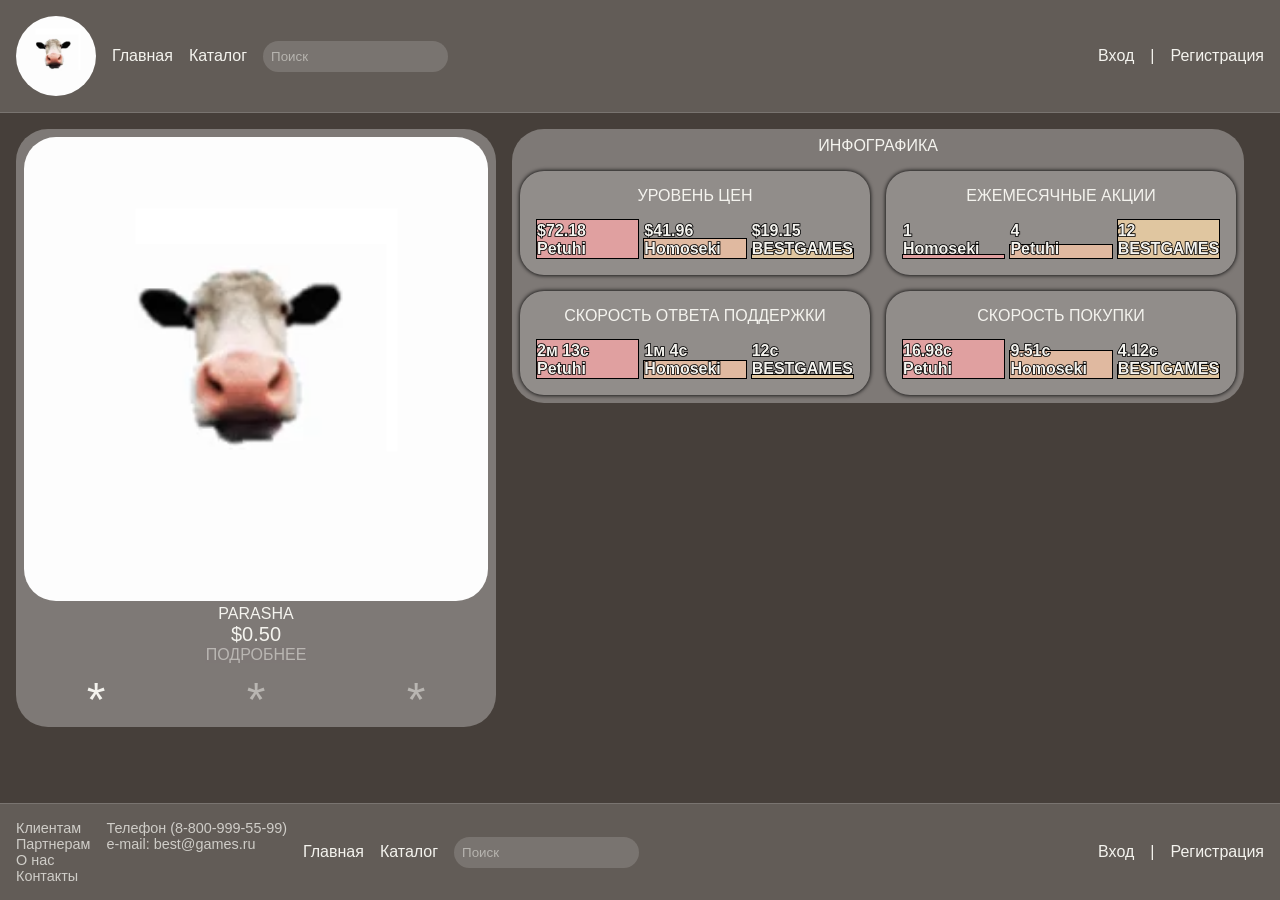
<file: module_a/src/index.html>
<!DOCTYPE html>
<html lang="en">
<head>
  <meta charset="UTF-8">
  <link rel="icon" href="assets/images/logo.png">
  <link rel="stylesheet" href="assets/styles/reset.css">
  <link rel="stylesheet" href="assets/styles/global.css">
  <link rel="stylesheet" href="assets/styles/index.css">
  <title>BESTGAMES</title>
</head>
<body>
  <header>
    <img src="assets/images/logo.png" class="main-logo">
    <nav class="main-nav">
      <div class="main-nav__pages">
        <a href="index.html" class="main-nav__page-link main-nav__page-link--current">Главная</a>
        <a href="catalog.html" class="main-nav__page-link">Каталог</a>
        <a href="index.html" class="main-nav__search-link"><input class="main-nav__search" placeholder="Поиск"></a>
      </div>
      <div class="main-nav__auth">
        <a href="login.html" class="main-nav__page-link">Вход</a>
        <span>|</span>
        <a href="register.html" class="main-nav__page-link">Регистрация</a>
      </div>
    </nav>
  </header>
  <main>
    <div class="slider">
      <input type="radio" name="slider" class="slider__radio" id="slide1" checked>
      <input type="radio" name="slider" class="slider__radio" id="slide2">
      <input type="radio" name="slider" class="slider__radio" id="slide3">
      <div class="slider__slides-wrapper">
        <div class="slider__slides">
          <div class="slider__slide">
            <img src="assets/images/logo.png">
            <div class="slider__slide-info">
              <span class="slider__game-title">PARASHA</span>
              <span class="slider__game-price">$0.50</span>
              <a href="index.html" class="slider__more-btn">ПОДРОБНЕЕ</a>
            </div>
          </div>
          <div class="slider__slide">
            <img src="assets/images/ziploc_tree.png">
            <div class="slider__slide-info">
              <span class="slider__game-title">KAKAIN</span>
              <span class="slider__game-price">$299.00</span>
              <a href="index.html" class="slider__more-btn">ПОДРОБНЕЕ</a>
            </div>
          </div>
          <div class="slider__slide">
            <img src="assets/images/vcr_frame.png">
            <div class="slider__slide-info">
              <span class="slider__game-title">TYLER</span>
              <span class="slider__game-price">$100.00</span>
              <a href="index.html" class="slider__more-btn">ПОДРОБНЕЕ</a>
            </div>
          </div>
        </div>
      </div>
      <div class="slider__controls">
        <label for="slide1">*</label>
        <label for="slide2">*</label>
        <label for="slide3">*</label>
      </div>
    </div>
    <div class="infographic">
      <div class="infographic__title">ИНФОГРАФИКА</div>
      <div class="infographic__graphs">
        <div class="graph graph--prices-graph infographic__graph">
          <div class="graph__title">УРОВЕНЬ ЦЕН</div>
          <div class="graph__elems prices-graph__elems">
            <div class="graph__elem prices-graph__elem">
              <div class="graph__elem-value">$72.18</div>
              <div class="graph__elem-name">Petuhi</div>
            </div>
            <div class="graph__elem prices-graph__elem">
              <div class="graph__elem-value">$41.96</div>
              <div class="graph__elem-name">Homoseki</div>
            </div>
            <div class="graph__elem prices-graph__elem">
              <div class="graph__elem-value">$19.15</div>
              <div class="graph__elem-name">BESTGAMES</div>
            </div>
          </div>
        </div>
        <div class="graph graph--discounts-graph infographic__graph">
          <div class="graph__title">ЕЖЕМЕСЯЧНЫЕ АКЦИИ</div>
          <div class="graph__elems discounts-graph__elems">
            <div class="graph__elem discounts-graph__elem">
              <div class="graph__elem-value">1</div>
              <div class="graph__elem-name">Homoseki</div>
            </div>
            <div class="graph__elem discounts-graph__elem">
              <div class="graph__elem-value">4</div>
              <div class="graph__elem-name">Petuhi</div>
            </div>
            <div class="graph__elem discounts-graph__elem">
              <div class="graph__elem-value">12</div>
              <div class="graph__elem-name">BESTGAMES</div>
            </div>
          </div>
        </div>
        <div class="graph graph--support-graph infographic__graph">
          <div class="graph__title">СКОРОСТЬ ОТВЕТА ПОДДЕРЖКИ</div>
          <div class="graph__elems support-graph__elems">
            <div class="graph__elem support-graph__elem">
              <div class="graph__elem-value">2м 13с</div>
              <div class="graph__elem-name">Petuhi</div>
            </div>
            <div class="graph__elem support-graph__elem">
              <div class="graph__elem-value">1м 4с</div>
              <div class="graph__elem-name">Homoseki</div>
            </div>
            <div class="graph__elem support-graph__elem">
              <div class="graph__elem-value">12с</div>
              <div class="graph__elem-name">BESTGAMES</div>
            </div>
          </div>
        </div>
        <div class="graph graph--buy-graph infographic__graph">
          <div class="graph__title">СКОРОСТЬ ПОКУПКИ</div>
          <div class="graph__elems buy-graph__elems">
            <div class="graph__elem buy-graph__elem">
              <div class="graph__elem-value">16.98с</div>
              <div class="graph__elem-name">Petuhi</div>
            </div>
            <div class="graph__elem buy-graph__elem">
              <div class="graph__elem-value">9.51с</div>
              <div class="graph__elem-name">Homoseki</div>
            </div>
            <div class="graph__elem buy-graph__elem">
              <div class="graph__elem-value">4.12с</div>
              <div class="graph__elem-name">BESTGAMES</div>
            </div>
          </div>
        </div>
      </div>
    </div>
  </main>
  <footer>
    <div class="footer__info">
      <span class="footer__info-chapter">Клиентам</span>
      <span class="footer__info-chapter">Партнерам</span>
      <span class="footer__info-chapter">О нас</span>
      <span class="footer__info-chapter">Контакты</span>
    </div>
    <div class="footer__contacts">
      <span class="footer__contact">Телефон (8-800-999-55-99)</span>
      <span class="footer__contact">e-mail: best@games.ru</span>
    </div>
    <nav class="main-nav">
      <div class="main-nav__pages">
        <a href="index.html" class="main-nav__page-link main-nav__page-link--current">Главная</a>
        <a href="catalog.html" class="main-nav__page-link">Каталог</a>
        <a href="index.html" class="main-nav__search-link"><input class="main-nav__search" placeholder="Поиск"></a>
      </div>
      <div class="main-nav__auth">
        <a href="login.html" class="main-nav__page-link">Вход</a>
        <span>|</span>
        <a href="register.html" class="main-nav__page-link">Регистрация</a>
      </div>
    </nav>
  </footer>
</body>
</html>
</file>
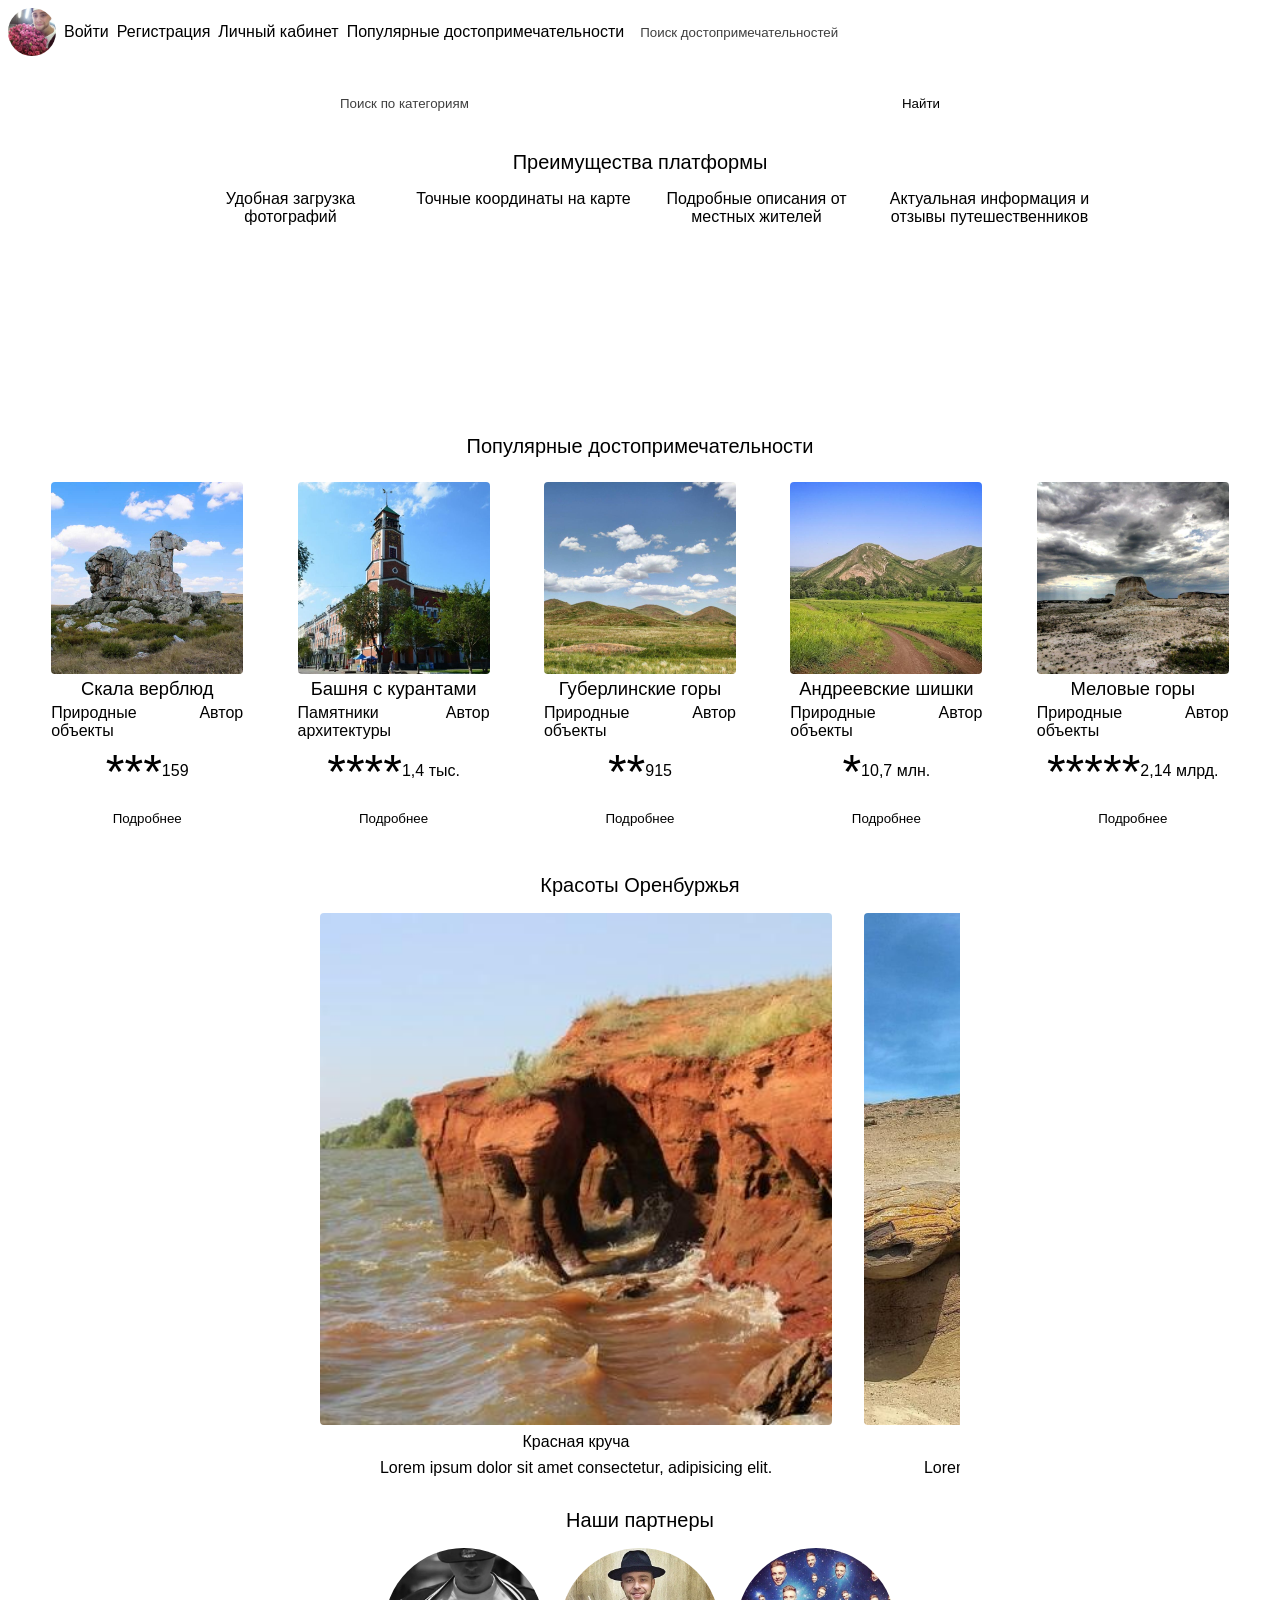
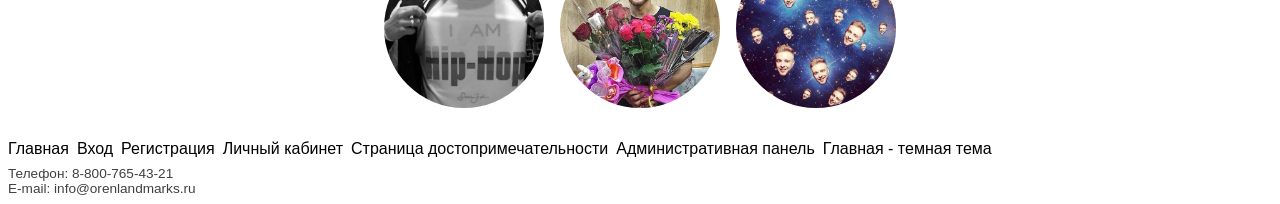
<file: new_module_a/src/index.html>
<!DOCTYPE html>
<html lang="ru">
<head>
  <meta charset="UTF-8">
  <link rel="stylesheet" href="assets/css/reset.css">
  <link rel="stylesheet" href="assets/css/global.css">
  <link rel="stylesheet" href="assets/css/components/slider.css">
  <link rel="stylesheet" href="assets/css/index.css">
  <title>Открой Оренбуржье</title>
</head>
<body>
  <header>
    <img src="assets/img/logo.webp" id="logo">
    <nav id="main-nav" class="nav">
      <a href="login.html" id="nav-login" class="nav__point nav__page-link">Войти</a>
      <a href="register.html" id="nav-register" class="nav__point nav__page-link">Регистрация</a>
      <a href="profile.html" id="nav-profile" class="nav__point nav__page-link">Личный кабинет</a>
      <a href="index.html" id="nav-catalog" class="nav__point nav__page-link">Популярные достопримечательности</a>
      <a href="index.html" id="go-to-search" class="nav__point">
        <input class="search" placeholder="Поиск достопримечательностей">
      </a>
    </nav>
  </header>
  <main>
    <form id="search-section">
      <input list="categories" id="search-input" class="search" placeholder="Поиск по категориям">
      <datalist id="categories">
        <option>Памятники архитектуры</option>
        <option>Природные объекты</option>
        <option>Музеи</option>
        <option>Исторические места</option>
      </datalist>
      <button id="search-button" class="button" type="submit">Найти</button>
    </form>
    <div id="advantages-section">
      <span id="advantages-section-label">Преимущества платформы</span>
      <div id="advantages-section-cards">
        <div class="advantages-section-card">
          <div>Удобная загрузка фотографий</div>
          <img src="assets/img/advantages_section_point1.png">
        </div>
        <div class="advantages-section-card">
          <div>Точные координаты на карте</div>
          <img src="assets/img/advantages_section_point2.png">
        </div>
        <div class="advantages-section-card">
          <div>Подробные описания от местных жителей</div>
          <img src="assets/img/advantages_section_point3.png">
        </div>
        <div class="advantages-section-card">
          <div>Актуальная информация и отзывы путешественников</div>
          <img src="assets/img/advantages_section_point4.png">
        </div>
      </div>
    </div>
    <div id="popular-section">
      <span id="popular-section-title">Популярные достопримечательности</span>
      <div id="landmark-cards">
        <a href="landmark.html" class="landmark-card">
          <img src="assets/img/skala_verblud.jpg">
          <span class="landmark-card__title">Скала верблюд</span>
          <div class="landmark-card__subinfo">
            <span class="landmark-card__category">Природные объекты</span>
            <span class="landmark-card__author">Автор</span>
          </div>
          <div class="landmark-card__rating">
            <span class="landmark-card__rating-stars">***</span>
            <span class="landmark-card__rating-count">159</span>
          </div>
          <button class="button landmark-card__more-button">Подробнее</button>
        </a>
        <a href="landmark.html" class="landmark-card">
          <img src="assets/img/bashnya_s_kurantami.jpg">
          <span class="landmark-card__title">Башня с курантами</span>
          <div class="landmark-card__subinfo">
            <span class="landmark-card__category">Памятники архитектуры</span>
            <span class="landmark-card__author">Автор</span>
          </div>
          <div class="landmark-card__rating">
            <span class="landmark-card__rating-stars">****</span>
            <span class="landmark-card__rating-count">1,4 тыс.</span>
          </div>
          <button class="button landmark-card__more-button">Подробнее</button>
        </a>
        <a href="landmark.html" class="landmark-card">
          <img src="assets/img/guberlinskie_gory.jpg">
          <span class="landmark-card__title">Губерлинские горы</span>
          <div class="landmark-card__subinfo">
            <span class="landmark-card__category">Природные объекты</span>
            <span class="landmark-card__author">Автор</span>
          </div>
          <div class="landmark-card__rating">
            <span class="landmark-card__rating-stars">**</span>
            <span class="landmark-card__rating-count">915</span>
          </div>
          <button class="button landmark-card__more-button">Подробнее</button>
        </a>
        <a href="landmark.html" class="landmark-card">
          <img src="assets/img/andreevskie_shishki.jpg">
          <span class="landmark-card__title">Андреевские шишки</span>
          <div class="landmark-card__subinfo">
            <span class="landmark-card__category">Природные объекты</span>
            <span class="landmark-card__author">Автор</span>
          </div>
          <div class="landmark-card__rating">
            <span class="landmark-card__rating-stars">*</span>
            <span class="landmark-card__rating-count">10,7 млн.</span>
          </div>
          <button class="button landmark-card__more-button">Подробнее</button>
        </a>
        <a href="landmark.html" class="landmark-card">
          <img src="assets/img/melovye_gory.jpg">
          <span class="landmark-card__title">Меловые горы</span>
          <div class="landmark-card__subinfo">
            <span class="landmark-card__category">Природные объекты</span>
            <span class="landmark-card__author">Автор</span>
          </div>
          <div class="landmark-card__rating">
            <span class="landmark-card__rating-stars">*****</span>
            <span class="landmark-card__rating-count">2,14 млрд.</span>
          </div>
          <button class="button landmark-card__more-button">Подробнее</button>
        </a>
      </div>
    </div>
    <div id="slider-section" class="slider">
      <span class="slider__title">Красоты Оренбуржья</span>
      <div class="slider__track">
        <div class="slider__slide">
          <img src="assets/img/krasnaya_krucha.jpg" class="slider__slide-img">
          <div class="slider__slide-title">Красная круча</div>
          <div class="slider__slide-description">Lorem ipsum dolor sit amet consectetur, adipisicing elit.</div>
        </div>
        <div class="slider__slide">
          <img src="assets/img/bukobajskie_yary.jpg" class="slider__slide-img">
          <div class="slider__slide-title">Букобайские яры</div>
          <div class="slider__slide-description">Lorem ipsum dolor sit amet consectetur, adipisicing elit.</div>
        </div>
        <div class="slider__slide">
          <img src="assets/img/kanatnaya_doroga.jpg" class="slider__slide-img">
          <div class="slider__slide-title">Канатная дорога</div>
          <div class="slider__slide-description">Lorem ipsum dolor sit amet consectetur, adipisicing elit.</div>
        </div>
        <div class="slider__slide">
          <img src="assets/img/usadba_park_poselok_luna.jpg" class="slider__slide-img">
          <div class="slider__slide-title">Ландшафтный парк "Луна"</div>
          <div class="slider__slide-description">Lorem ipsum dolor sit amet consectetur, adipisicing elit.</div>
        </div>
      </div>
    </div>
    <div id="partners-section">
      <span id="partners-section-title">Наши партнеры</span>
      <div id="partners-section-logos">
        <img src="assets/img/partner_logo1.webp" alt="" class="partner-logo">
        <img src="assets/img/partner_logo2.webp" alt="" class="partner-logo">
        <img src="assets/img/partner_logo3.webp" alt="" class="partner-logo">
      </div>
    </div>
  </main>
  <footer id="footer">
    <nav class="nav nav--footer">
      <a href="index.html" class="nav__point nav__page-link nav__page-link--current">Главная</a>
      <a href="login.html" class="nav__point nav__page-link">Вход</a>
      <a href="register.html" class="nav__point nav__page-link">Регистрация</a>
      <a href="profile.html" class="nav__point nav__page-link">Личный кабинет</a>
      <a href="landmark.html" class="nav__point nav__page-link">Страница достопримечательности</a>
      <a href="admin.html" class="nav__point nav__page-link">Административная панель</a>
      <a href="index_dark.html" class="nav__point nav__page-link">Главная - темная тема</a>
    </nav>
    <div class="footer__info">
      <div class="footer__info-point">Телефон: 8-800-765-43-21</div>
      <div class="footer__info-point">E-mail: info@orenlandmarks.ru</div>
    </div>
  </footer>
</body>
</html>
</file>
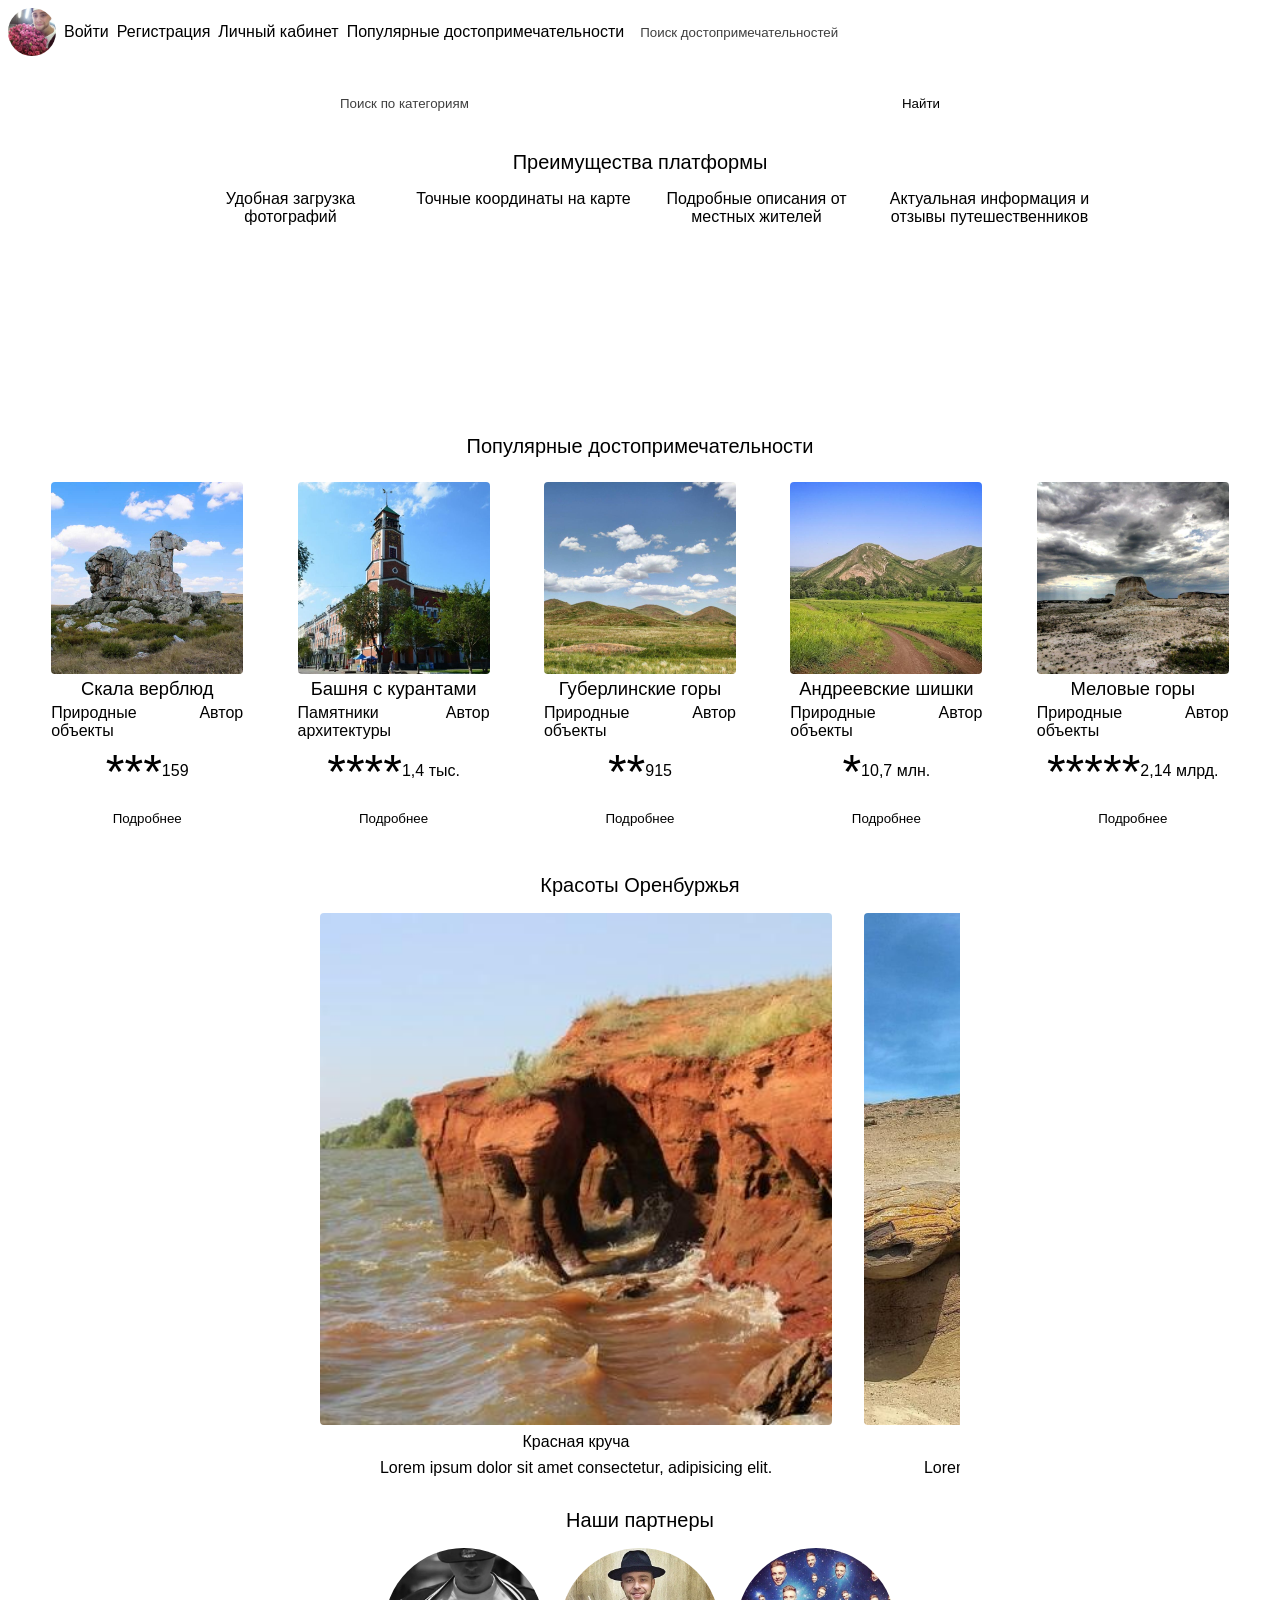
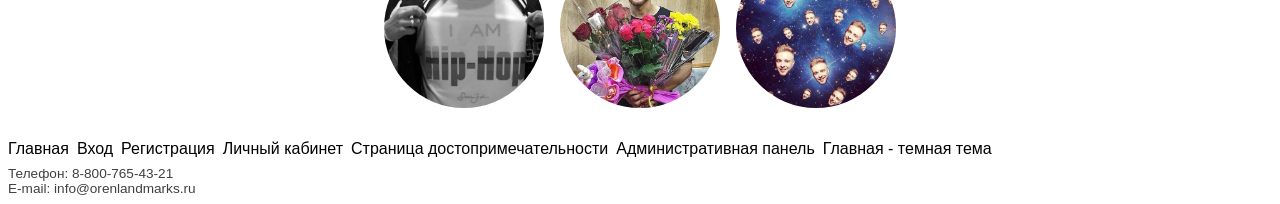
<file: new_module_a/src/index_dark.html>
<!DOCTYPE html>
<html lang="ru">
<head>
  <meta charset="UTF-8">
  <link rel="stylesheet" href="assets/css/reset.css">
  <link rel="stylesheet" href="assets/css/global.css">
  <link rel="stylesheet" href="assets/css/components/slider.css">
  <link rel="stylesheet" href="assets/css/index.css">
  <link rel="stylesheet" href="assets/css/index_dark.css">
  <title>Открой Оренбуржье</title>
</head>
<body>
  <header>
    <img src="assets/img/logo.webp" id="logo">
    <nav id="main-nav" class="nav">
      <a href="login.html" id="nav-login" class="nav__point nav__page-link">Войти</a>
      <a href="register.html" id="nav-register" class="nav__point nav__page-link">Регистрация</a>
      <a href="profile.html" id="nav-profile" class="nav__point nav__page-link">Личный кабинет</a>
      <a href="index.html" id="nav-catalog" class="nav__point nav__page-link">Популярные достопримечательности</a>
      <a href="index.html" id="go-to-search" class="nav__point">
        <input class="search" placeholder="Поиск достопримечательностей">
      </a>
    </nav>
  </header>
  <main>
    <form id="search-section">
      <input list="categories" id="search-input" class="search" placeholder="Поиск по категориям">
      <datalist id="categories">
        <option>Памятники архитектуры</option>
        <option>Природные объекты</option>
        <option>Музеи</option>
        <option>Исторические места</option>
      </datalist>
      <button id="search-button" class="button" type="submit">Найти</button>
    </form>
    <div id="advantages-section">
      <span id="advantages-section-label">Преимущества платформы</span>
      <div id="advantages-section-cards">
        <div class="advantages-section-card">
          <div>Удобная загрузка фотографий</div>
          <img src="assets/img/advantages_section_point1.png">
        </div>
        <div class="advantages-section-card">
          <div>Точные координаты на карте</div>
          <img src="assets/img/advantages_section_point2.png">
        </div>
        <div class="advantages-section-card">
          <div>Подробные описания от местных жителей</div>
          <img src="assets/img/advantages_section_point3.png">
        </div>
        <div class="advantages-section-card">
          <div>Актуальная информация и отзывы путешественников</div>
          <img src="assets/img/advantages_section_point4.png">
        </div>
      </div>
    </div>
    <div id="popular-section">
      <span id="popular-section-title">Популярные достопримечательности</span>
      <div id="landmark-cards">
        <a href="landmark.html" class="landmark-card">
          <img src="assets/img/skala_verblud.jpg">
          <span class="landmark-card__title">Скала верблюд</span>
          <div class="landmark-card__subinfo">
            <span class="landmark-card__category">Природные объекты</span>
            <span class="landmark-card__author">Автор</span>
          </div>
          <div class="landmark-card__rating">
            <span class="landmark-card__rating-stars">***</span>
            <span class="landmark-card__rating-count">159</span>
          </div>
          <button class="button landmark-card__more-button">Подробнее</button>
        </a>
        <a href="landmark.html" class="landmark-card">
          <img src="assets/img/bashnya_s_kurantami.jpg">
          <span class="landmark-card__title">Башня с курантами</span>
          <div class="landmark-card__subinfo">
            <span class="landmark-card__category">Памятники архитектуры</span>
            <span class="landmark-card__author">Автор</span>
          </div>
          <div class="landmark-card__rating">
            <span class="landmark-card__rating-stars">****</span>
            <span class="landmark-card__rating-count">1,4 тыс.</span>
          </div>
          <button class="button landmark-card__more-button">Подробнее</button>
        </a>
        <a href="landmark.html" class="landmark-card">
          <img src="assets/img/guberlinskie_gory.jpg">
          <span class="landmark-card__title">Губерлинские горы</span>
          <div class="landmark-card__subinfo">
            <span class="landmark-card__category">Природные объекты</span>
            <span class="landmark-card__author">Автор</span>
          </div>
          <div class="landmark-card__rating">
            <span class="landmark-card__rating-stars">**</span>
            <span class="landmark-card__rating-count">915</span>
          </div>
          <button class="button landmark-card__more-button">Подробнее</button>
        </a>
        <a href="landmark.html" class="landmark-card">
          <img src="assets/img/andreevskie_shishki.jpg">
          <span class="landmark-card__title">Андреевские шишки</span>
          <div class="landmark-card__subinfo">
            <span class="landmark-card__category">Природные объекты</span>
            <span class="landmark-card__author">Автор</span>
          </div>
          <div class="landmark-card__rating">
            <span class="landmark-card__rating-stars">*</span>
            <span class="landmark-card__rating-count">10,7 млн.</span>
          </div>
          <button class="button landmark-card__more-button">Подробнее</button>
        </a>
        <a href="landmark.html" class="landmark-card">
          <img src="assets/img/melovye_gory.jpg">
          <span class="landmark-card__title">Меловые горы</span>
          <div class="landmark-card__subinfo">
            <span class="landmark-card__category">Природные объекты</span>
            <span class="landmark-card__author">Автор</span>
          </div>
          <div class="landmark-card__rating">
            <span class="landmark-card__rating-stars">*****</span>
            <span class="landmark-card__rating-count">2,14 млрд.</span>
          </div>
          <button class="button landmark-card__more-button">Подробнее</button>
        </a>
      </div>
    </div>
    <div id="slider-section" class="slider">
      <span class="slider__title">Красоты Оренбуржья</span>
      <div class="slider__track">
        <div class="slider__slide">
          <img src="assets/img/krasnaya_krucha.jpg" class="slider__slide-img">
          <div class="slider__slide-title">Красная круча</div>
          <div class="slider__slide-description">Lorem ipsum dolor sit amet consectetur, adipisicing elit.</div>
        </div>
        <div class="slider__slide">
          <img src="assets/img/bukobajskie_yary.jpg" class="slider__slide-img">
          <div class="slider__slide-title">Букобайские яры</div>
          <div class="slider__slide-description">Lorem ipsum dolor sit amet consectetur, adipisicing elit.</div>
        </div>
        <div class="slider__slide">
          <img src="assets/img/kanatnaya_doroga.jpg" class="slider__slide-img">
          <div class="slider__slide-title">Канатная дорога</div>
          <div class="slider__slide-description">Lorem ipsum dolor sit amet consectetur, adipisicing elit.</div>
        </div>
        <div class="slider__slide">
          <img src="assets/img/usadba_park_poselok_luna.jpg" class="slider__slide-img">
          <div class="slider__slide-title">Ландшафтный парк "Луна"</div>
          <div class="slider__slide-description">Lorem ipsum dolor sit amet consectetur, adipisicing elit.</div>
        </div>
      </div>
    </div>
    <div id="partners-section">
      <span id="partners-section-title">Наши партнеры</span>
      <div id="partners-section-logos">
        <img src="assets/img/partner_logo1.webp" alt="" class="partner-logo">
        <img src="assets/img/partner_logo2.webp" alt="" class="partner-logo">
        <img src="assets/img/partner_logo3.webp" alt="" class="partner-logo">
      </div>
    </div>
  </main>
  <footer id="footer">
    <nav class="nav nav--footer">
      <a href="index.html" class="nav__point nav__page-link">Главная</a>
      <a href="login.html" class="nav__point nav__page-link">Вход</a>
      <a href="register.html" class="nav__point nav__page-link">Регистрация</a>
      <a href="profile.html" class="nav__point nav__page-link">Личный кабинет</a>
      <a href="landmark.html" class="nav__point nav__page-link">Страница достопримечательности</a>
      <a href="admin.html" class="nav__point nav__page-link">Административная панель</a>
      <a href="index_dark.html" class="nav__point nav__page-link nav__page-link--current">Главная - темная тема</a>
    </nav>
    <div class="footer__info">
      <div class="footer__info-point">Телефон: 8-800-765-43-21</div>
      <div class="footer__info-point">E-mail: info@orenlandmarks.ru</div>
    </div>
  </footer>
</body>
</html>
</file>
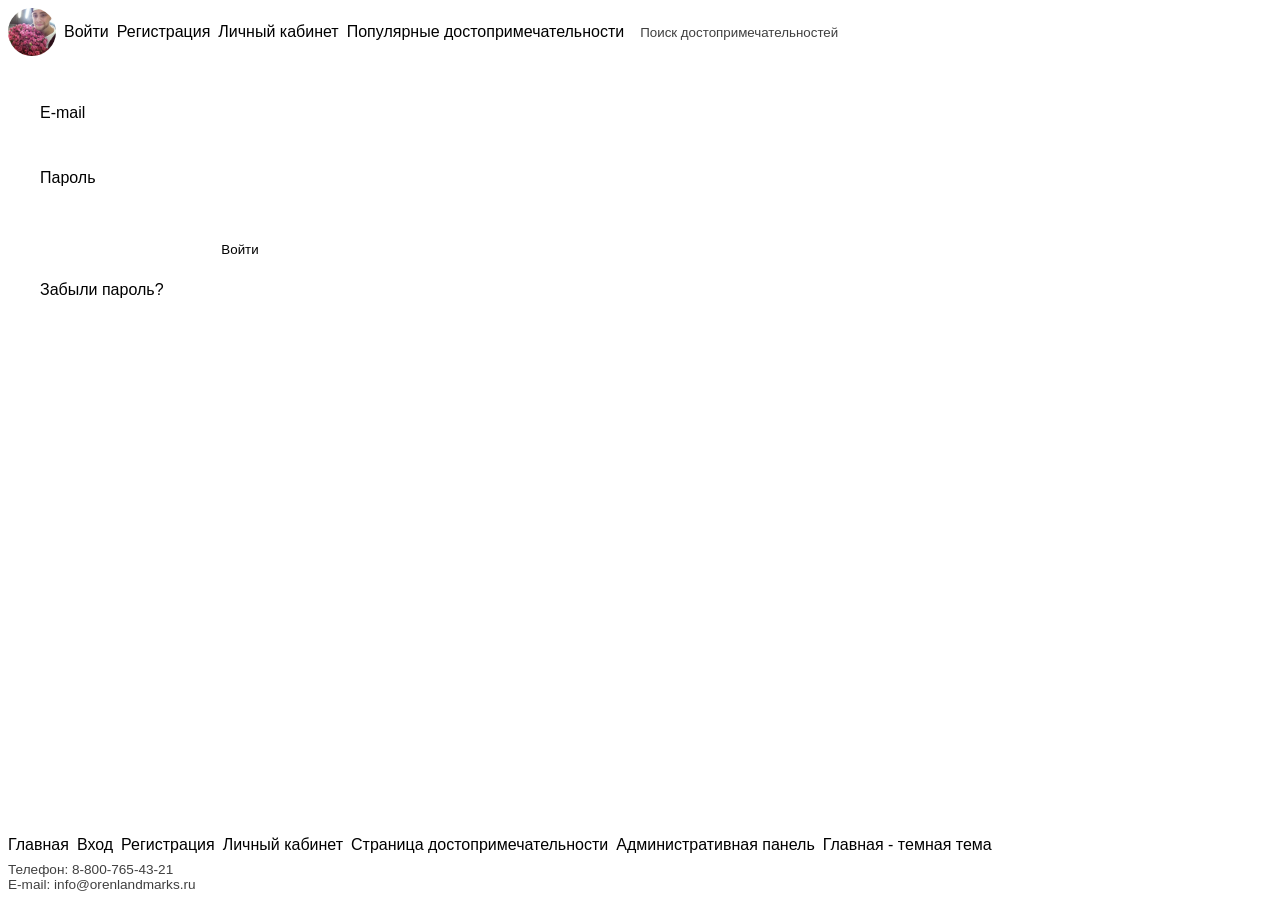
<file: new_module_a/src/login.html>
<!DOCTYPE html>
<html lang="ru">
<head>
  <meta charset="UTF-8">
  <link rel="stylesheet" href="assets/css/reset.css">
  <link rel="stylesheet" href="assets/css/global.css">
  <link rel="stylesheet" href="assets/css/components/slider.css">
  <link rel="stylesheet" href="assets/css/login.css">
  <title>Вход</title>
</head>
<body>
  <header>
    <img src="assets/img/logo.webp" id="logo">
    <nav id="main-nav" class="nav">
      <a href="login.html" id="nav-login" class="nav__point nav__page-link nav__page-link--current">Войти</a>
      <a href="register.html" id="nav-register" class="nav__point nav__page-link">Регистрация</a>
      <a href="profile.html" id="nav-profile" class="nav__point nav__page-link">Личный кабинет</a>
      <a href="index.html" id="nav-catalog" class="nav__point nav__page-link">Популярные достопримечательности</a>
      <a href="index.html" id="go-to-search" class="nav__point">
        <input class="search" placeholder="Поиск достопримечательностей">
      </a>
    </nav>
  </header>
  <main>
    <form class="form login-form" action="profile.html" method="post">
      <label class="form__input-label">
        E-mail
        <input class="input form__input" type="email" required>
        <div class="form__input-error-message">Введите корректный E-mail</div>
      </label>
      <label class="form__input-label">
        Пароль
        <input class="input form__input" type="password" minlength="8" required>
        <div class="form__input-error-message">Введите корректный пароль (длина не менее 8 символов)</div>
      </label>
      <button class="button login-form__button">Войти</button>
      <a href="login.html">
        <span>Забыли пароль?</span>
      </a>
    </form>
  </main>
  <footer id="footer">
    <nav class="nav nav--footer">
      <a href="index.html" class="nav__point nav__page-link">Главная</a>
      <a href="login.html" class="nav__point nav__page-link nav__page-link--current">Вход</a>
      <a href="register.html" class="nav__point nav__page-link">Регистрация</a>
      <a href="profile.html" class="nav__point nav__page-link">Личный кабинет</a>
      <a href="landmark.html" class="nav__point nav__page-link">Страница достопримечательности</a>
      <a href="admin.html" class="nav__point nav__page-link">Административная панель</a>
      <a href="index_dark.html" class="nav__point nav__page-link">Главная - темная тема</a>
    </nav>
    <div class="footer__info">
      <div class="footer__info-point">Телефон: 8-800-765-43-21</div>
      <div class="footer__info-point">E-mail: info@orenlandmarks.ru</div>
    </div>
  </footer>
</body>
</html>
</file>
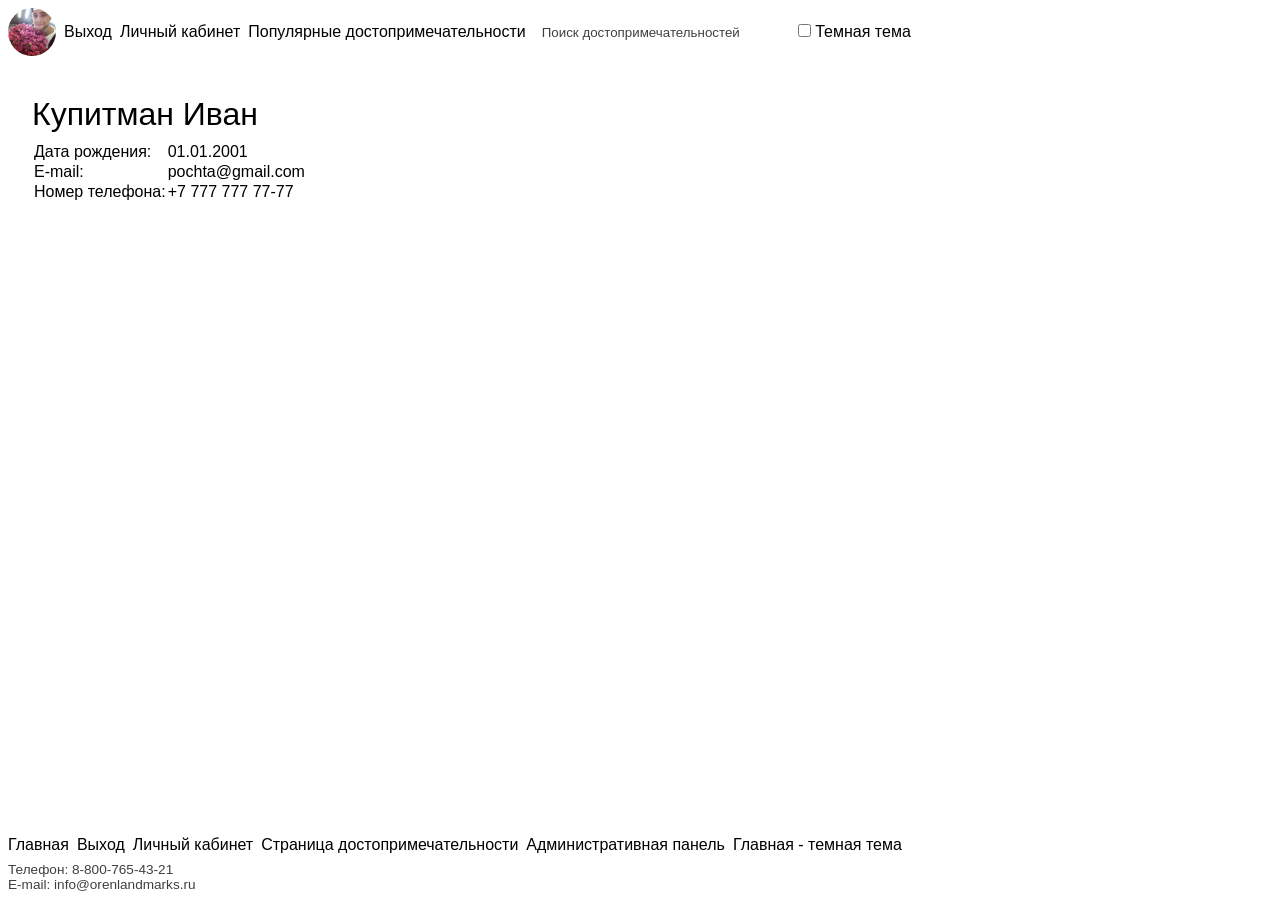
<file: new_module_a/src/profile.html>
<!DOCTYPE html>
<html lang="ru">
<head>
  <meta charset="UTF-8">
  <link rel="stylesheet" href="assets/css/reset.css">
  <link rel="stylesheet" href="assets/css/global.css">
  <link rel="stylesheet" href="assets/css/components/slider.css">
  <link rel="stylesheet" href="assets/css/profile.css">
  <title>Личный кабинет</title>
</head>
<body>
  <header>
    <img src="assets/img/logo.webp" id="logo">
    <nav id="main-nav" class="nav">
      <a href="index.html" id="nav-login" class="nav__point nav__page-link">Выход</a>
      <a href="profile.html" id="nav-profile" class="nav__point nav__page-link nav__page-link--current">Личный кабинет</a>
      <a href="index.html" id="nav-catalog" class="nav__point nav__page-link">Популярные достопримечательности</a>
      <a href="index.html" id="go-to-search" class="nav__point">
        <input class="search" placeholder="Поиск достопримечательностей">
      </a>
    </nav>
    <label>
      <input type="checkbox" id="theme-switch">
      Темная тема
    </label>
  </header>
  <main>
    <div class="user-info">
      <div class="user-info__main-info">
        <span class="user-info__point">Купитман</span>
        <span class="user-info__point">Иван</span>
      </div>
      <table class="user-info__sub-info">
        <tbody>
          <tr>
            <td>Дата рождения:</td>
            <td>01.01.2001</td>
          </tr>
          <tr>
            <td>E-mail:</td>
            <td>pochta@gmail.com</td>
          </tr>
          <tr>
            <td>Номер телефона:</td>
            <td>+7 777 777 77-77</td>
          </tr>
        </tbody>
      </table>
    </div>
  </main>
  <footer id="footer">
    <nav class="nav nav--footer">
      <a href="index.html" class="nav__point nav__page-link">Главная</a>
      <a href="index.html" class="nav__point nav__page-link">Выход</a>
      <a href="profile.html" class="nav__point nav__page-link nav__page-link--current">Личный кабинет</a>
      <a href="landmark.html" class="nav__point nav__page-link">Страница достопримечательности</a>
      <a href="admin.html" class="nav__point nav__page-link">Административная панель</a>
      <a href="index_dark.html" class="nav__point nav__page-link">Главная - темная тема</a>
    </nav>
    <div class="footer__info">
      <div class="footer__info-point">Телефон: 8-800-765-43-21</div>
      <div class="footer__info-point">E-mail: info@orenlandmarks.ru</div>
    </div>
  </footer>
</body>
</html>
</file>
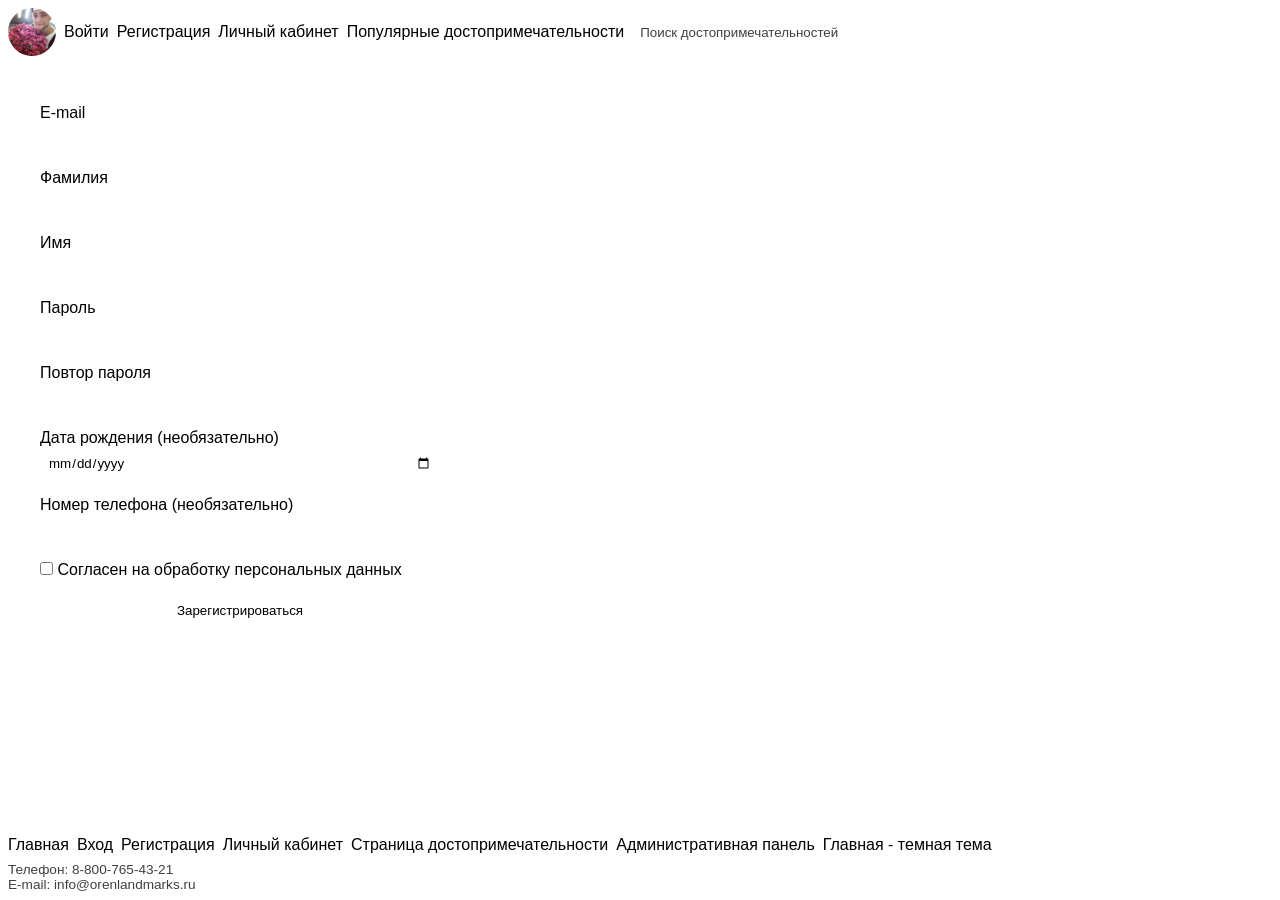
<file: new_module_a/src/register.html>
<!DOCTYPE html>
<html lang="ru">
<head>
  <meta charset="UTF-8">
  <link rel="stylesheet" href="assets/css/reset.css">
  <link rel="stylesheet" href="assets/css/global.css">
  <link rel="stylesheet" href="assets/css/components/slider.css">
  <link rel="stylesheet" href="assets/css/register.css">
  <title>Регистрация</title>
</head>
<body>
  <header>
    <img src="assets/img/logo.webp" id="logo">
    <nav id="main-nav" class="nav">
      <a href="login.html" id="nav-login" class="nav__point nav__page-link">Войти</a>
      <a href="register.html" id="nav-register" class="nav__point nav__page-link nav__page-link--current">Регистрация</a>
      <a href="profile.html" id="nav-profile" class="nav__point nav__page-link">Личный кабинет</a>
      <a href="index.html" id="nav-catalog" class="nav__point nav__page-link">Популярные достопримечательности</a>
      <a href="index.html" id="go-to-search" class="nav__point">
        <input class="search" placeholder="Поиск достопримечательностей">
      </a>
    </nav>
  </header>
  <main>
    <form class="form register-form" action="profile.html" method="post">
      <label class="form__input-label">
        E-mail
        <input class="input form__input" type="email" required>
        <div class="form__input-error-message">Введите корректный E-mail</div>
      </label>
      <label class="form__input-label">
        Фамилия
        <input class="input form__input" type="text" required>
      </label>
      <label class="form__input-label">
        Имя
        <input class="input form__input" type="text" required>
      </label>
      <label class="form__input-label">
        Пароль
        <input class="input form__input" type="password" minlength="8" required>
        <div class="form__input-error-message">Введите корректный пароль (длина не менее 8 символов)</div>
      </label>
      <label class="form__input-label">
        Повтор пароля
        <input class="input form__input" type="password" minlength="8" required>
        <div class="form__input-error-message">Введите корректный пароль (длина не менее 8 символов)</div>
      </label>
      <label class="form__input-label">
        Дата рождения (необязательно)
        <input class="input form__input" type="date">
      </label>
      <label class="form__input-label">
        Номер телефона (необязательно)
        <input class="input form__input" type="tel">
      </label>
      <label class="form__input-label register-form__checkbox">
        <input class="input" type="checkbox" required>
        Согласен на обработку персональных данных
      </label>
      <button class="button register-form__button">Зарегистрироваться</button>
    </form>
  </main>
  <footer id="footer">
    <nav class="nav nav--footer">
      <a href="index.html" class="nav__point nav__page-link">Главная</a>
      <a href="login.html" class="nav__point nav__page-link">Вход</a>
      <a href="register.html" class="nav__point nav__page-link nav__page-link--current">Регистрация</a>
      <a href="profile.html" class="nav__point nav__page-link">Личный кабинет</a>
      <a href="landmark.html" class="nav__point nav__page-link">Страница достопримечательности</a>
      <a href="admin.html" class="nav__point nav__page-link">Административная панель</a>
      <a href="index_dark.html" class="nav__point nav__page-link">Главная - темная тема</a>
    </nav>
    <div class="footer__info">
      <div class="footer__info-point">Телефон: 8-800-765-43-21</div>
      <div class="footer__info-point">E-mail: info@orenlandmarks.ru</div>
    </div>
  </footer>
</body>
</html>
</file>
<file: module_a/src/assets/styles/global.css>
:root {
  /* dark-theme colors */
  --dark-bg-color: #463F3A;
  --dark-text-color: #F4F3EE;

  /* light-theme colors */
  --light-bg-color: #BCB8B1;
  --light-text-color: #2b2623;
}

* {
  color: var(--dark-text-color);
}

html {
  background-color: var(--dark-bg-color);
  font-family: sans-serif;
}

body {
  min-height: 100vh;
  display: grid;
  grid-template-rows: auto 1fr auto;
}

header {
  display: flex;
  padding: 1rem;
  gap: 1rem;
  background-color: rgba(255, 255, 255, .15);
  border-bottom: .1rem solid rgba(255, 255, 255, .15);
}

.main-logo {
  border-radius: 50%;
  width: 5rem;
}

.main-nav {
  width: 100%;
  display: flex;
  justify-content: space-between;
  align-items: center;
}

.main-nav__pages {
  display: flex;
  gap: 1rem;
  align-items: center;
}

.main-nav__search {
  padding: .5rem;
  border-radius: 1rem;
  background-color: rgba(255, 255, 255, .15);

  &::placeholder {
    color: color-mix(in srgb, currentColor, transparent 50%);
  }
}

.main-nav__auth {
  display: flex;
  gap: 1rem;
  align-items: center;
}

main {
  padding: 1rem;
}

footer {
  display: flex;
  gap: 1rem;
  padding: 1rem;
  border-top: .1rem solid rgba(255, 255, 255, .15);
  background-color: rgba(255, 255, 255, .15);
}

.footer__contacts, .footer__info {
  display: flex;
  flex-direction: column;
  flex-shrink: 0;
  font-size: .9rem;
  opacity: .75;
  width: fit-content;
}
</file>
<file: module_a/src/assets/styles/index.css>
main {
  display: flex;
  gap: 1rem;
}

.slider {
  height: fit-content;
  width: fit-content;
  background-color: rgba(255, 255, 255, .30);
  border-radius: 2rem;
}

.slider__slides-wrapper {
  width: 30rem;
  height: auto;
  overflow: hidden;
  border-radius: inherit;
}

.slider__slides {
  width: 300%;
  display: flex;
  transition: all .25s ease-in-out;
  border-radius: inherit;
}

.slider__slide {
  width: 100%;
  padding: .5rem;
  border-radius: inherit;

  & img {
    width: 100%;
    border-radius: inherit;
    aspect-ratio: 1 / 1;
  }
}

.slider__slide-info {
  display: flex;
  flex-direction: column;
  align-items: center;
}

.slider__game-price {
  font-size: 1.25rem;
}

.slider__more-btn {
  opacity: .5;

  &:hover {
    text-decoration: underline;
  }
}

.slider__radio {
  display: none;
}

.slider__controls {
  display: flex;
  justify-content: space-around;
  font-size: 3rem;

  & label {
    opacity: .5;

    &:hover {
      opacity: .75;
    }
  }
}

#slide1:checked ~ .slider__slides-wrapper .slider__slides {
  transform: translate(0);
}

#slide2:checked ~ .slider__slides-wrapper .slider__slides {
  transform: translate(-33.33%);
}

#slide3:checked ~ .slider__slides-wrapper .slider__slides {
  transform: translate(-66.66%);
}

#slide1:checked ~ .slider__controls label[for="slide1"],
#slide2:checked ~ .slider__controls label[for="slide2"],
#slide3:checked ~ .slider__controls label[for="slide3"] {
  opacity: 1;
}

.infographic {
  height: fit-content;
  padding: .5rem;
  width: fit-content;
  display: flex;
  background-color: rgba(255, 255, 255, .30);
  flex-direction: column;
  gap: 1rem;
  align-items: center;
  border-radius: 2rem;
}

.infographic__graphs {
  display: grid;
  grid-template-columns: 1fr 1fr;
  gap: 1rem;
}

.graph {
  border-radius: 1.5rem;
  padding: 1rem;
  display: flex;
  flex-direction: column;
  align-items: center;
  gap: 1rem;
  background-color: rgba(255, 255, 255, .15);
  box-shadow: 0 0 .25rem .015rem black;
  transition: all .15s;

  &:hover {
    background-color: rgba(255, 255, 255, .2);
  }
}

.graph__elems {
  height: 100%;
  display: grid;
  grid-template-columns: 1fr 1fr 1fr;
  gap: .25rem;
  align-items: end;
}

.graph__elem {
  display: flex;
  flex-direction: column;
  justify-content: end;
  -webkit-text-stroke: .1rem black;
  paint-order: stroke fill;
  font-weight: bold;
  transition: all .15s;
  border: .1rem solid black;

  &:hover {
    transform: scale(1.05);
  }
}

.graph__elems {
  & > :first-child {
    background-color: rgb(224, 160, 160);
  }

  & > :nth-child(2) {
    background-color: rgb(224, 185, 160);
  }

  & > :last-child {
    background-color: rgb(224, 198, 160);
  }
}

.graph--prices-graph > .graph__elems {
  & > :first-child {
    height: 100%;
  }

  & > :nth-child(2) {
    height: 50%;
  }

  & > :last-child {
    height: 25%;
  }
}

.graph--discounts-graph > .graph__elems {
  & > :first-child {
    height: 8%;
  }

  & > :nth-child(2) {
    height: 33%;
  }

  & > :last-child {
    height: 100%;
  }
}

.graph--support-graph > .graph__elems {
  & > :first-child {
    height: 100%;
  }

  & > :nth-child(2) {
    height: 44%;
  }

  & > :last-child {
    height: 7%;
  }
}

.graph--buy-graph > .graph__elems {
  & > :first-child {
    height: 100%;
  }

  & > :nth-child(2) {
    height: 71%;
  }

  & > :last-child {
    height: 35%;
  }
}
</file>
<file: new_module_a/src/assets/css/global.css>
:root {
  /* Цвета светлой темы */
  --light-main-bg-color: #FAF8F5;
  --light-secondary-bg-color: #F2EDE4;
  --light-separators-color: #E4DDD0;
  --light-main-text-color: #24211E;
  --light-secondary-text-color: #69635B;
  --light-accent-color: #B45309;

  /* Цвета темной темы */
  --dark-main-bg-color: #181614;
  --dark-secondary-bg-color: #23201D;
  --dark-separators-color: #332F2B;
  --dark-main-text-color: #E6E1DA;
  --dark-secondary-text-color: #9E978E;
  --dark-accent-color: #E08E45;

  /* Настройка темы */
  --theme: light;
  --current-main-bg-color: if(
      style(--theme: light): var(--light-main-bg-color);
      else: var(--dark-main-bg-color);
    );
  --current-secondary-bg-color: if(
      style(--theme: light): var(--light-secondary-bg-color);
      else: var(--dark-secondary-bg-color);
    );
  --current-separators-color: if(
      style(--theme: light): var(--light-separators-color);
      else: var(--dark-separators-color);
    );
  --current-main-text-color: if(
      style(--theme: light): var(--light-main-text-color);
      else: var(--dark-main-text-color);
    );
  --current-secondary-text-color: if(
      style(--theme: light): var(--light-secondary-text-color);
      else: var(--dark-secondary-text-color);
    );
  --current-accent-color: if(
      style(--theme: light): var(--light-accent-color);
      else: var(--dark-accent-color);
    );

  /* Другие переменные */
  --global-border-radius: .25rem;
}

/* Конкретные */
* {
  color: var(--current-main-text-color);
  font-family: sans-serif;
  border: none;
}

html {
  background-color: var(--current-main-bg-color);
}

body {
  display: grid;
  grid-template-rows: auto 1fr auto;
  min-height: 100vh;
}

header, footer {
  background-color: var(--current-secondary-bg-color);
}

header {
  display: flex;
  align-items: center;
  padding: .5rem;
  gap: .5rem;
  border-bottom: .1rem solid var(--current-separators-color);
}

#logo {
  border-radius: 50%;
  width: 3rem;
  transition: all .15s;

  &:hover {
    box-shadow: 0 0 .15rem .075rem rgb(255, 87, 115);
  }
}

.nav {
  display: flex;
  gap: .5rem;
  align-items: center;
}

.nav__page-link {
  transition: all .15s;

  &:hover {
    color: var(--current-secondary-text-color);
  }
}

.nav__page-link--current {
  color: var(--current-secondary-text-color);
}

#go-to-search input {
  width: 15rem;
}

main {
  padding: 1.5rem;
}

footer {
  display: flex;
  flex-direction: column;
  gap: .5rem;
  padding: .5rem;
  border-top: .1rem solid var(--current-separators-color);
}

.footer__info {
  width: fit-content;
}

.footer__info-point {
  font-size: .85rem;
  opacity: .75;
  cursor: pointer;

  &:hover {
    opacity: 1;
  }
}

/* Абстрактные */
.button {
  padding: .5rem;
  border: .1rem solid var(--current-separators-color);
  border-radius: var(--global-border-radius);
  background-color: var(--current-secondary-bg-color);
  transition: all .15s;
  cursor: pointer;

  &:hover {
    filter: brightness(1.03);
  }

  &:active {
    filter: brightness(.95);
  }
}

.input, .search {
  padding: .5rem;
  border-radius: var(--global-border-radius);
  border: .1rem solid var(--current-separators-color);
  background-color: var(--current-main-bg-color);

  &::placeholder {
    color: var(--current-main-text-color);
    opacity: .75;
  }
}

.form {
  width: 25rem;
  padding: 1rem;
  display: flex;
  flex-direction: column;
  gap: 1rem;
  border: .1rem solid var(--current-separators-color);
  border-radius: var(--global-border-radius);
  background-color: var(--current-secondary-bg-color);
}

.form__input-label {
  display: flex;
  flex-direction: column;
}

.form__input-error-message {
  display: none;
}

.form__input {
  &:user-valid {
    border-color: green;
  }

  &:user-invalid {
    border-color: darkred;
  }

  &:user-invalid + .form__input-error-message {
    display: flex;
  }
}
</file>
<file: new_module_a/src/assets/css/components/slider.css>
.slider {
  container-type: inline-size;
  width: 25rem;
  display: flex;
  flex-direction: column;
  gap: 1rem;
  align-items: center;
  padding: .5rem;
  border: .1rem solid var(--current-separators-color);
  border-radius: var(--global-border-radius);
  background-color: var(--current-secondary-bg-color);
}

.slider__title {
  font-size: 1.25rem;
}

.slider__track {
  width: 100%;
  display: flex;
  gap: 5cqw;
  overflow: auto;
  scrollbar-width: none;
  scroll-behavior: smooth;
  scroll-marker-group: after;
  scroll-snap-type: x mandatory;

  &::scroll-marker-group {
    width: 100%;
    height: 1rem;
    display: flex;
    gap: 1rem;
    justify-content: center
  }
}

.slider__slide {
  display: flex;
  flex-direction: column;
  align-items: center;
  gap: .5rem;
  width: 80cqw;
  flex-shrink: 0;
  scroll-snap-align: center;

  &::scroll-marker {
    content: "";
    width: 1rem;
    height: 1rem;
    border:.15rem solid var(--current-separators-color);
    border-radius: 50%;
    background-color: var(--current-main-bg-color);
    transition: background-color .15s, box-shadow .15s;

  }

  &::scroll-marker:hover {
    box-shadow: inset 0 0 .5rem -.25rem var(--current-accent-color);
  }

  &::scroll-marker:target-current {
    background-color: var(--current-accent-color);
  }
}

.slider__slide-img {
  width: 100%;
  border-radius: var(--global-border-radius);
}

.slider__slide-description {
  color: var(--current-secondary-text-color);
}
</file>
<file: new_module_a/src/assets/css/index.css>
main {
  display: flex;
  flex-direction: column;
  align-items: center;
  gap: 1.5rem;
}

#search-section {
  width: 50%;
  display: grid;
  grid-template-columns: 1fr auto;
  border: .1rem solid var(--current-separators-color);
  border-radius: var(--global-border-radius);

  & input {
    border: none;
    background-color: transparent;
  }
}

#search-button {
  border-radius: 0;
  border: none;
  border-left: .1rem solid var(--current-separators-color);
}

#advantages-section {
  display: flex;
  flex-direction: column;
  align-items: center;
  width: 75%;
  padding: .5rem;
  gap: 1rem;
  border-radius: var(--global-border-radius);
  border: .1rem solid var(--current-separators-color);
  background-color: var(--current-secondary-bg-color);
}

#advantages-section-label {
  font-size: 1.25rem;
}

#advantages-section-cards {
  display: grid;
  grid-template-columns: 1fr 1fr 1fr 1fr;
  column-gap: .5rem;
}

.advantages-section-card {
  display: flex;
  flex-direction: column;
  align-items: center;
  gap: .5rem;
  cursor: pointer;
  color: var(--current-secondary-text-color);
  transition: all .25s;

  &:hover {
    transform: scale(1.025);
    color: var(--current-main-text-color);
  }

  & div {
    text-align: center;
    color: inherit;
  }

  & img {
    width: 75%;
  }
}

#popular-section {
  width: 100%;
  display: flex;
  flex-direction: column;
  align-items: center;
  gap: 1rem;
}

#popular-section-title {
  font-size: 1.25rem;
}

#landmark-cards {
  width: 100%;
  display: flex;
  justify-content: space-around;
}

.landmark-card {
  width: 15vw;
  padding: .5rem;
  display: flex;
  justify-content: space-between;
  gap: .25rem;
  flex-direction: column;
  border: .1rem solid var(--current-separators-color);
  border-radius: var(--global-border-radius);
  background-color: var(--current-secondary-bg-color);
  transition: all .25s;

  & > img {
    border: inherit;
    border-radius: inherit;
  }
}

.landmark-card__title {
  text-align: center;
  font-size: 1.15rem;
}

.landmark-card__subinfo {
  display: flex;
  justify-content: space-between;
}

.landmark-card__category, .landmark-card__author {
  color: var(--current-secondary-text-color);
}

.landmark-card__rating {
  display: flex;
  align-items: center;
  justify-content: center;
}

.landmark-card__rating-stars {
  font-size: 3rem;
  color: var(--current-accent-color);
}

.landmark-card__rating-count {
  color: var(--current-accent-color);
}

.landmark-card__more-button {
  background-color: var(--current-main-bg-color);
}

#slider-section {
  width: 40rem;
}

#partners-section {
  display: flex;
  flex-direction: column;
  gap: 1rem;
  align-items: center;
}

#partners-section-title {
  font-size: 1.25rem;
}

#partners-section-logos {
  display: flex;
  gap: 1rem;
}

.partner-logo {
  border-radius: 50%;
  width: 10rem;
}
</file>
<file: new_module_a/src/assets/css/index_dark.css>
:root {
  --theme: dark;
}
</file>
<file: new_module_a/src/assets/css/login.css>
main {
  place-items: center;
}

.login-form__button {
  background-color: var(--current-main-bg-color);
}
</file>
<file: new_module_a/src/assets/css/profile.css>
:root:has(#theme-switch:checked) {
  --theme: dark;
}

.user-info {
  width: fit-content;
  display: flex;
  flex-direction: column;
  padding: .5rem;
  gap: .5rem;
  border: .1rem solid var(--current-separators-color);
  border-radius: var(--global-border-radius);
  background-color: var(--current-secondary-bg-color);
}

.user-info__main-info {
  font-size: 2rem;
}

.user-info__sub-info {
  width: fit-content;

  & td {
    color: var(--current-secondary-text-color);
  }
}
</file>
<file: new_module_a/src/assets/css/register.css>
main {
  place-items: center;
}

.register-form__button {
  background-color: var(--current-main-bg-color);
}

.register-form__checkbox {
  display: block;
}
</file>
